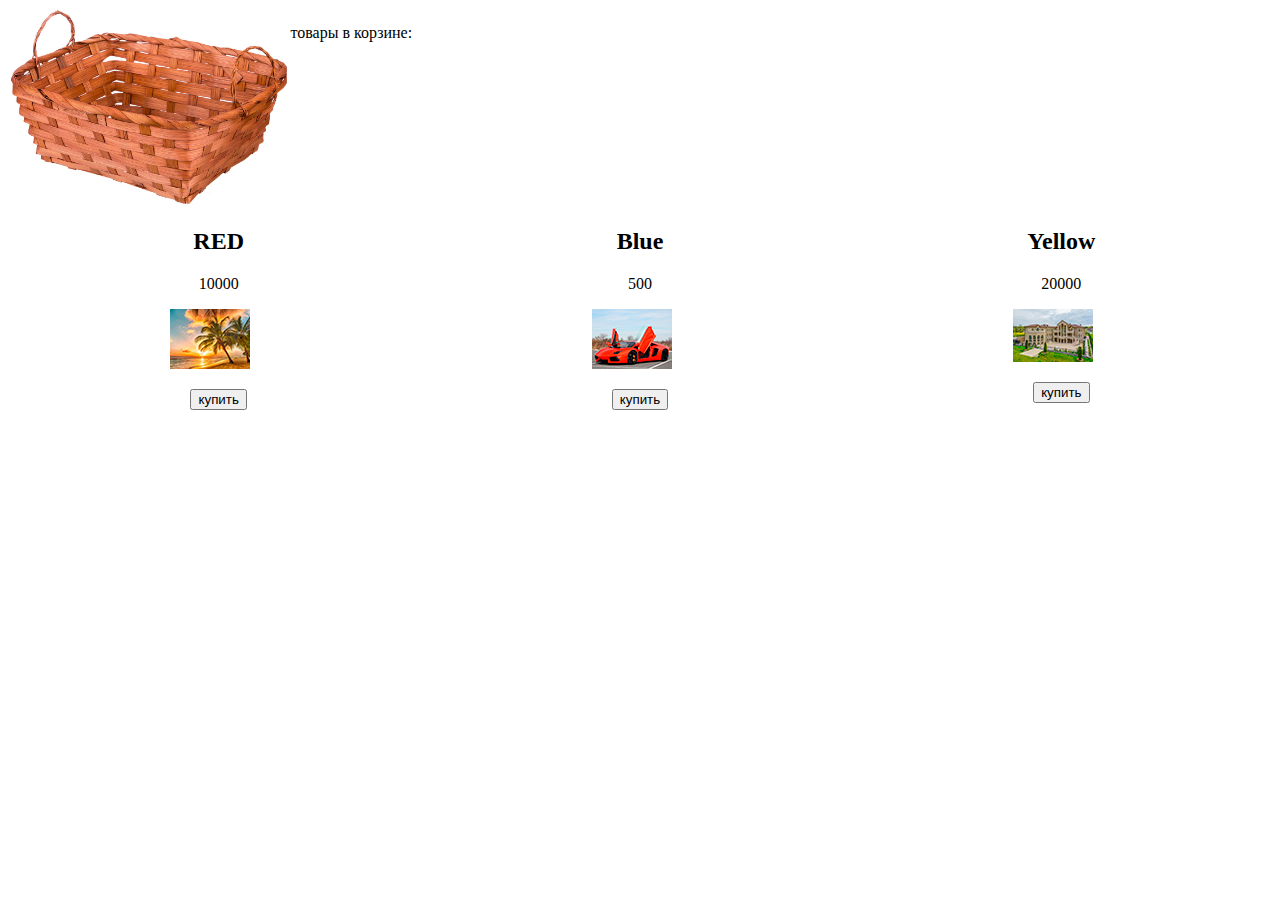
<file: 2/index.html>
<!DOCTYPE html>
<html lang="en">

<head>
    <meta charset="UTF-8">
    <meta name="viewport" content="width=device-width, initial-scale=1.0">
    <meta http-equiv="X-UA-Compatible" content="ie=edge">
    <title>Document</title>
    <link rel="stylesheet" href="style/style.css">
</head>

<body>
    <div class="container">

        <div id="basket">
            <img src="img\basket.jpg">

            <p>товары в корзине:</p>
            
            <ol id="spis">
               
            </ol>
        </div>

        <div class="small">
            <div id="red">
                <h2> RED </h2>
                <p> 10000 </p>
                <img src="img\small\1.jpg" alt="1">
                <button onclick="f(this.parentElement.id)">купить</button>
            </div>
            <div id="blue">
                <h2> Blue </h2>
                <p> 500 </p>
                <img src="img\small\2.jpg" alt="2" onclick="f(this.id)">
                <button onclick="f(this.parentElement.id)">купить</button>
            </div>
            <div id="yellow">
                <h2>Yellow</h2>
                <p> 20000 </p>
                <img src="img\small\3.jpg" alt="3" onclick="f(this.id)">
                <button onclick="f(this.parentElement.id)">купить</button>
            </div>
        </div>


    </div>
    <script src="script.js"></script>

</body>

</html>
</file>
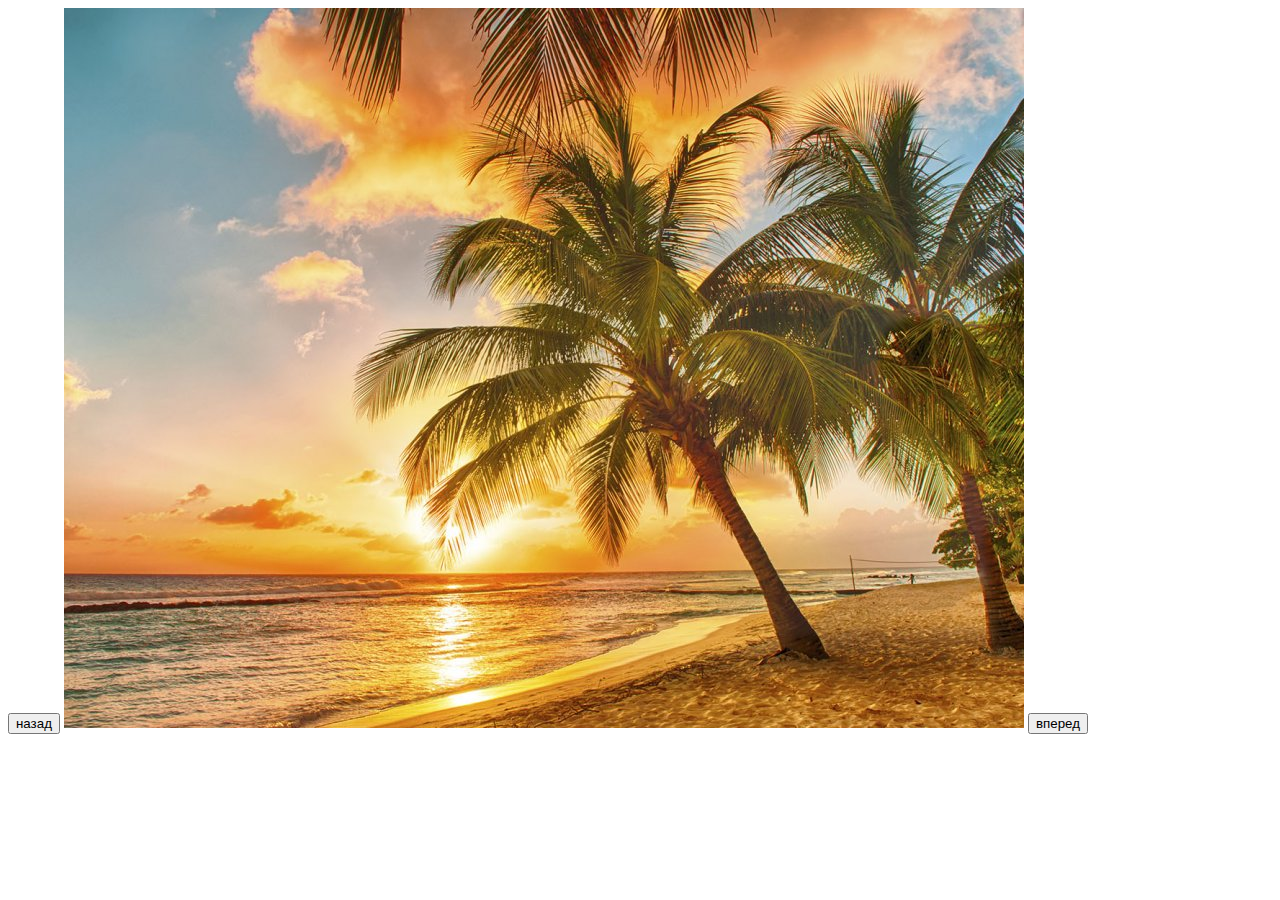
<file: 3/index.html>
<!DOCTYPE html>
<html lang="en">

<head>
    <meta charset="UTF-8">
    <meta name="viewport" content="width=device-width, initial-scale=1.0">
    <meta http-equiv="X-UA-Compatible" content="ie=edge">
    <title>Document</title>
</head>

<body>
    <div>
        <button onclick="b('slider')">назад</button>
        <img id="slider" src="img\1.jpg">
        <button onclick="f('slider')">вперед</button>
    </div>


    <script src="script.js"></script>
</body>

</html>
</file>
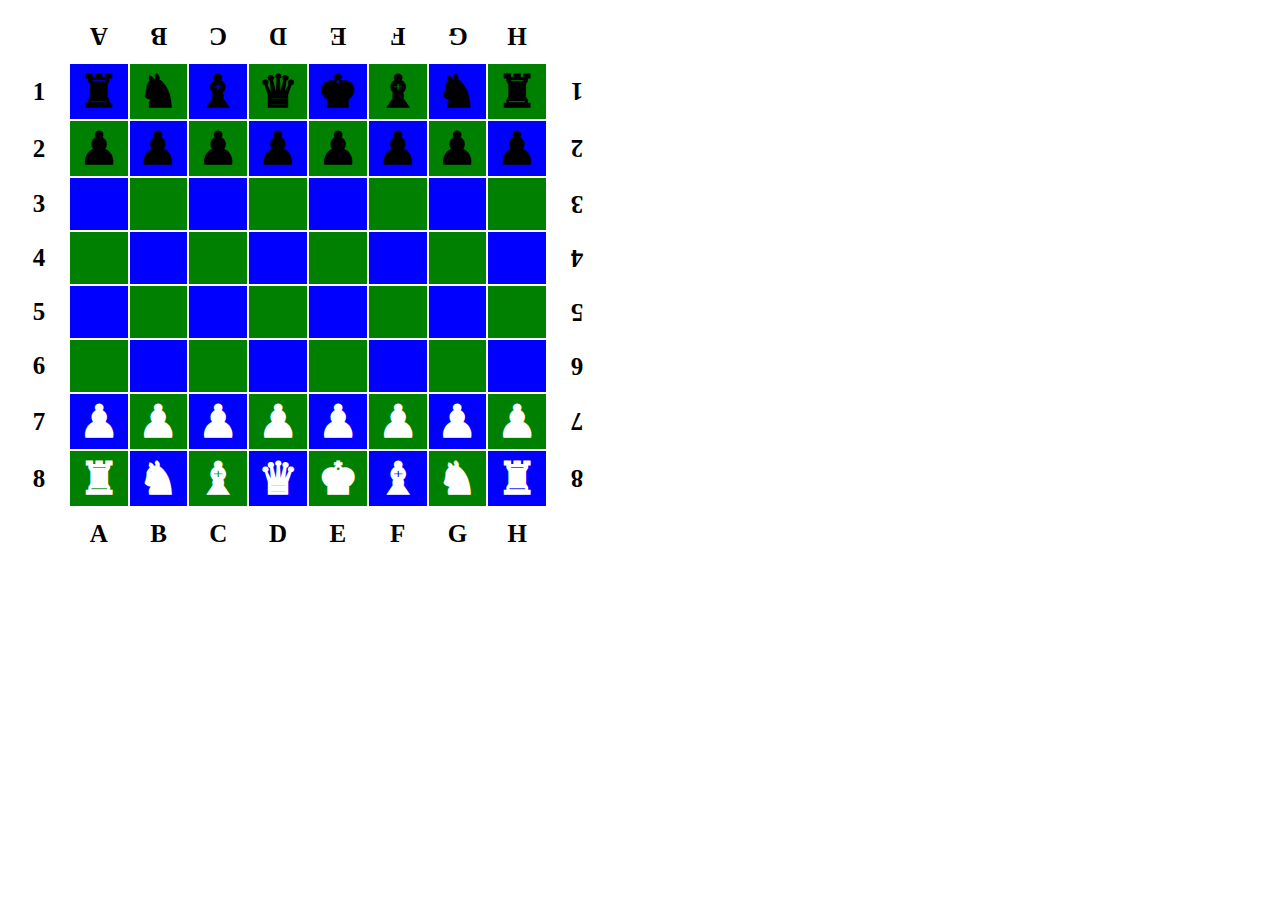
<file: lesson-5.html>
<!DOCTYPE html>
<html>
<head>
    <meta charset="UTF-8">
</head>
<body>   
</body>
</html>
<script>
/* Создать функцию, генерирующую шахматную доску. При этом можно использовать любые html-теги по своему желанию. Доска должна быть разлинована соответствующим образом, т.е. чередовать черные и белые ячейки. Строки должны нумероваться числами от 1 до 8, столбцы – латинскими буквами A, B, C, D, E, F, G, H.
 Заполнить созданную таблицу картинками, отвечающими за шахматную фигуру,
*/
var table = document.createElement('table');
var str,sek;
var figur=["","&#9820;","&#9822;","&#9821;","&#9819;","&#9818;","&#9821;","&#9822;","&#9820;",""];
var bykv=["","A","B","C","D","E","F","G","H",""];
var flcolor=0;
//ладья конь слон ферзь король слон конь ладья
document.body.appendChild(table);
table.style="width:600px;font-size:45px;";
for (var i=0;i<10;i++)
    {
        str=document.createElement('tr');
        str.className="name";
        table.appendChild(str);
        for (var j=0;j<10;j++)
            {
                flcolor++;
                
                sek=document.createElement('th');
                sek.style.width="50px";
                sek.style.height="50px";
                if (i==1)
                    {sek.innerHTML="<span>"+figur[j]+"</span>";}
                if ((i==2)||(i==7))
                    {sek.innerHTML="<span>&#9823;</span>";}
                
                if (i==8)
                    {sek.innerHTML="<span>"+figur[j]+"</span>";}
                if ((i==0)||(i==9))
                {sek.innerHTML="<span>"+bykv[j]+"</span>";
                sek.style.fontSize="25px";
                 if ((i==0))
                     sek.style.transform="rotate(180deg)";
                
                }
                
                if(j==9)
                     sek.style.transform="rotate(180deg)";
                
                if (((j==0)||(j==9))&&((i>0)&&(i<9)))
                 {sek.innerHTML="<span>"+i+"</span>";
                  sek.style.fontSize="25px";
                 
                 }
               
                
                if ((j>0)&&(j<9)&&(i>0)&&(i<9))
                    {
                    if(flcolor%2==0)  
                    {sek.style.background="green";}
                     else {sek.style.background="blue";}
                        
                    if (i<4) sek.style.color="#000000";
                        else sek.style.color="#FFFFFF";
                        
                    }
                
                str.appendChild(sek);
                
            }
         flcolor++;
        
    }
</script>
</file>
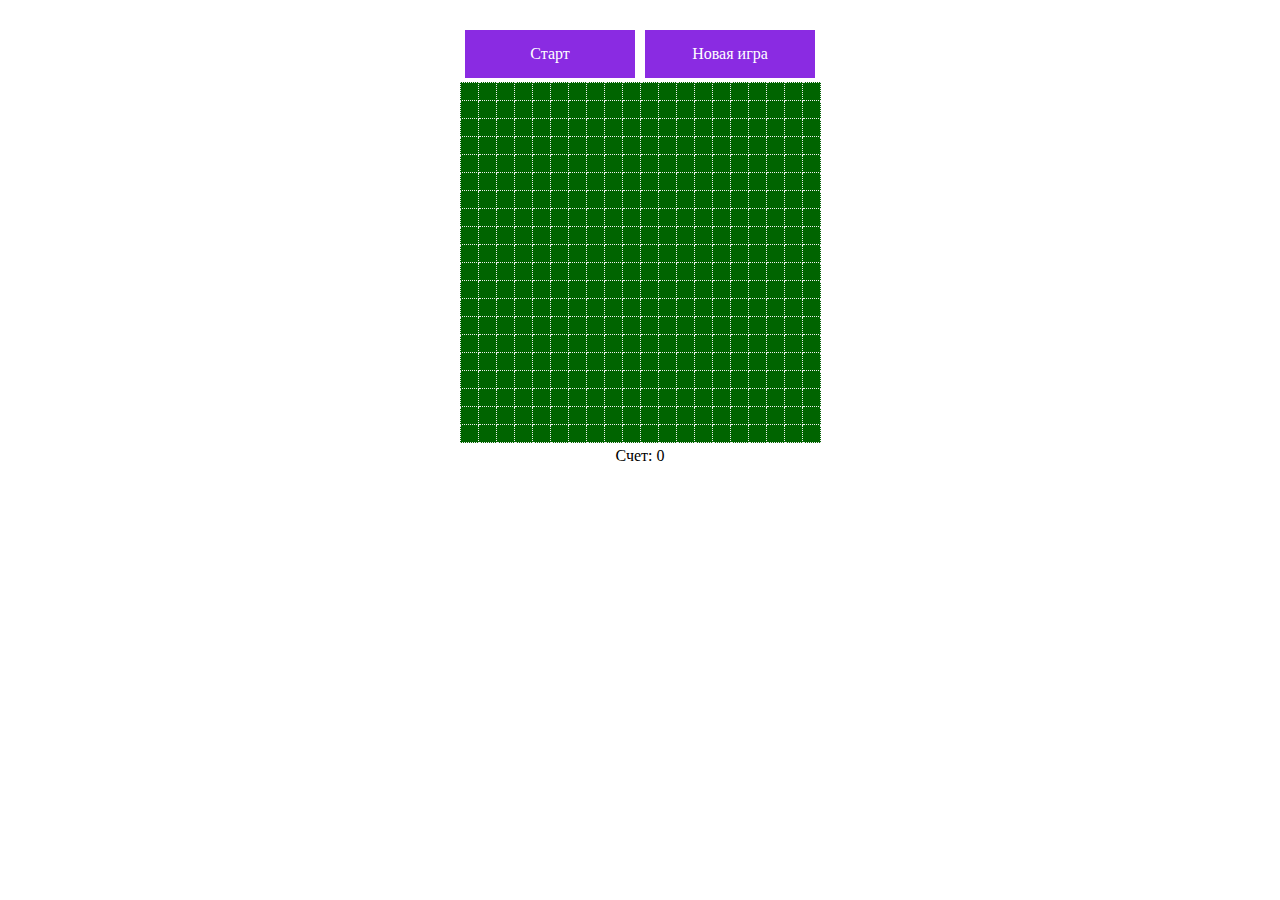
<file: zmeyka.html>
<!DOCTYPE html>
<html lang="en">
<head> 
    <meta charset="UTF-8">
    <title>Змейка</title>
    <link rel="stylesheet" href="zmeyka.css">
    <script src="zmeyka.js" defer></script>
</head>
<body>
<div class="wrap">  
    <div class="buttons">
        <div class="snake-start">Старт</div>
        <div class="snake-renew">Новая игра</div>
    </div>
    <div id="snake-field"></div>
    <div class="score">
        <span class="score-text">Счет: </span><span class="score-point"></span>
    </div>
</div>
</body>
</html>
</file>
<file: 2/style/style.css>
.small{
    display: flex;
    justify-content: space-around;
    text-align: center;
}

img{
    display: block;
}


#basket img{
height: 200px;
}

#basket {
    display: flex;
    }


button{
    margin: 20px;
}
</file>
<file: zmeyka.css>
#snake-field{
    display: inline-block; 
}
.snake-renew, .snake-start, .snake-start-nonactive {
    width: 140px;
    padding: 15px;
    color: white;
    background-color: blueviolet;
    text-align: center;
    cursor: pointer;
    float: left; 
}
.snake-start, .snake-start-nonactive {
    margin-right: 10px;
}
.snake-start-nonactive{
    background-color: #005300;
}

.game-table{
    border-collapse: collapse;
    background-color: darkgreen;
}
td.game-table-cell{
    width: 15px;
    height: 15px;                                  
    border: 1px dotted #eee;
}
.snake-unit{
    background-color: darkviolet;
}
.food-unit{
    background-color: lightgreen;
}
.problem-unit {
    background-color: black;
}
.buttons{
    display: inline-block;
}
.wrap{
    margin: 30px auto 0;
    text-align: center;
}
</file>
